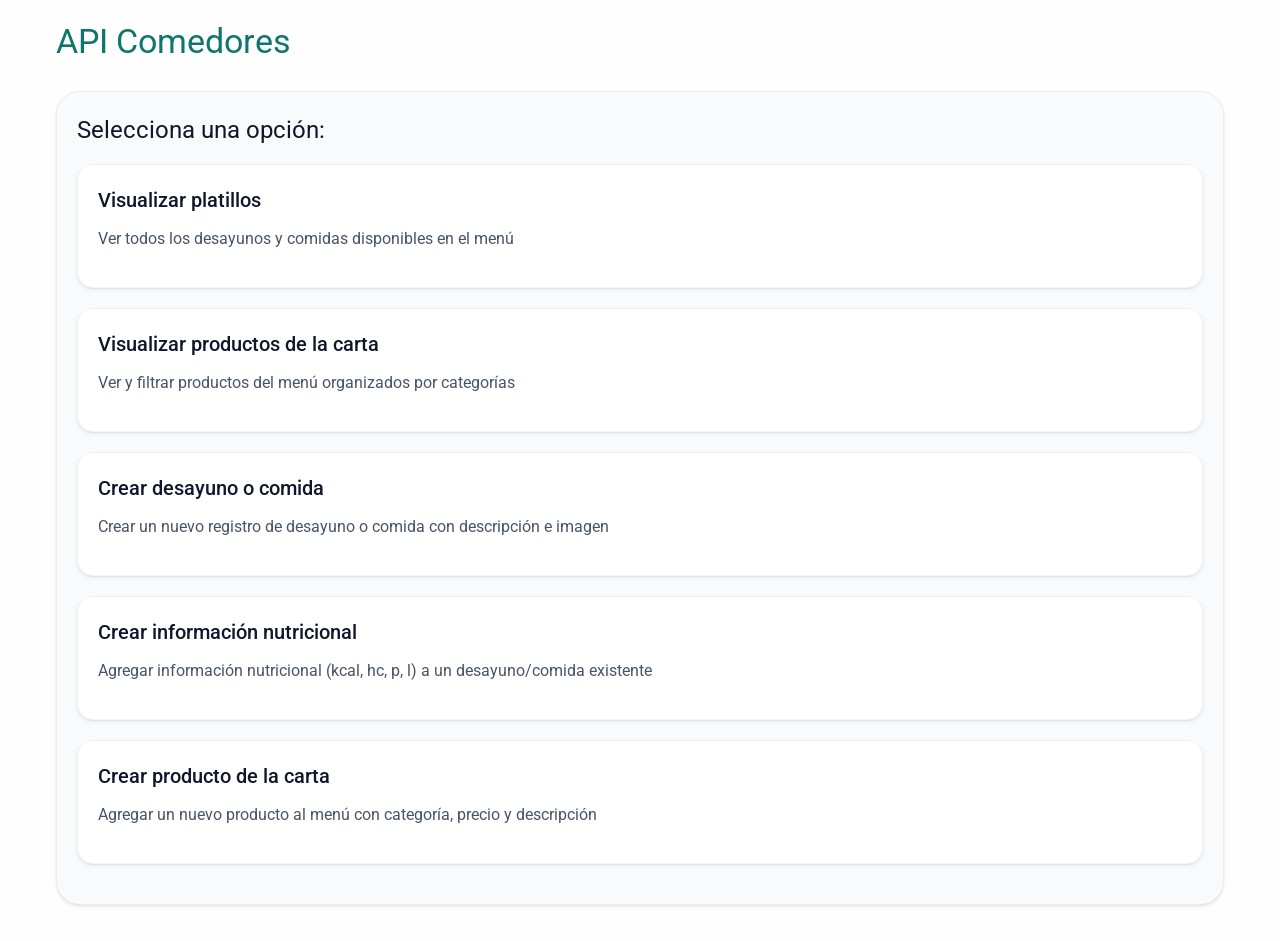
<file: interfaz/index.html>
<!DOCTYPE html>
<html lang="es">
<head>
    <meta charset="UTF-8">
    <meta name="viewport" content="width=device-width, initial-scale=1.0">
    <title>API Comedores - Interfaz de Endpoints</title>
    <link href="https://fonts.googleapis.com/css2?family=Roboto:wght@300;400;500;700&display=swap" rel="stylesheet">
    <link rel="stylesheet" href="css/material.css">
</head>
<body>
    <div class="container">
        <h1>API Comedores</h1>
        
        <nav class="card">
            <h2>Selecciona una opción:</h2>
            <ul style="list-style-type: none; padding: 0;">
                <li class="card">
                    <a href="visualizar-platillos.html" style="display: block; text-decoration: none; color: inherit;">
                        <h3>Visualizar platillos</h3>
                        <p>Ver todos los desayunos y comidas disponibles en el menú</p>
                    </a>
                </li>
                <li class="card">
                    <a href="visualizar-productos-carta.html" style="display: block; text-decoration: none; color: inherit;">
                        <h3>Visualizar productos de la carta</h3>
                        <p>Ver y filtrar productos del menú organizados por categorías</p>
                    </a>
                </li>
                <li class="card">
                    <a href="crear-desayuno-comida.html" style="display: block; text-decoration: none; color: inherit;">
                        <h3>Crear desayuno o comida</h3>
                        <p>Crear un nuevo registro de desayuno o comida con descripción e imagen</p>
                    </a>
                </li>

                <li class="card">
                    <a href="crear-info-nutricional.html" style="display: block; text-decoration: none; color: inherit;">
                        <h3>Crear información nutricional</h3>
                        <p>Agregar información nutricional (kcal, hc, p, l) a un desayuno/comida existente</p>
                    </a>
                </li>
                <li class="card">
                    <a href="crear-producto-carta.html" style="display: block; text-decoration: none; color: inherit;">
                        <h3>Crear producto de la carta</h3>
                        <p>Agregar un nuevo producto al menú con categoría, precio y descripción</p>
                    </a>
                </li>
            </ul>
        </nav>
    </div>
</body>
</html>
</file>
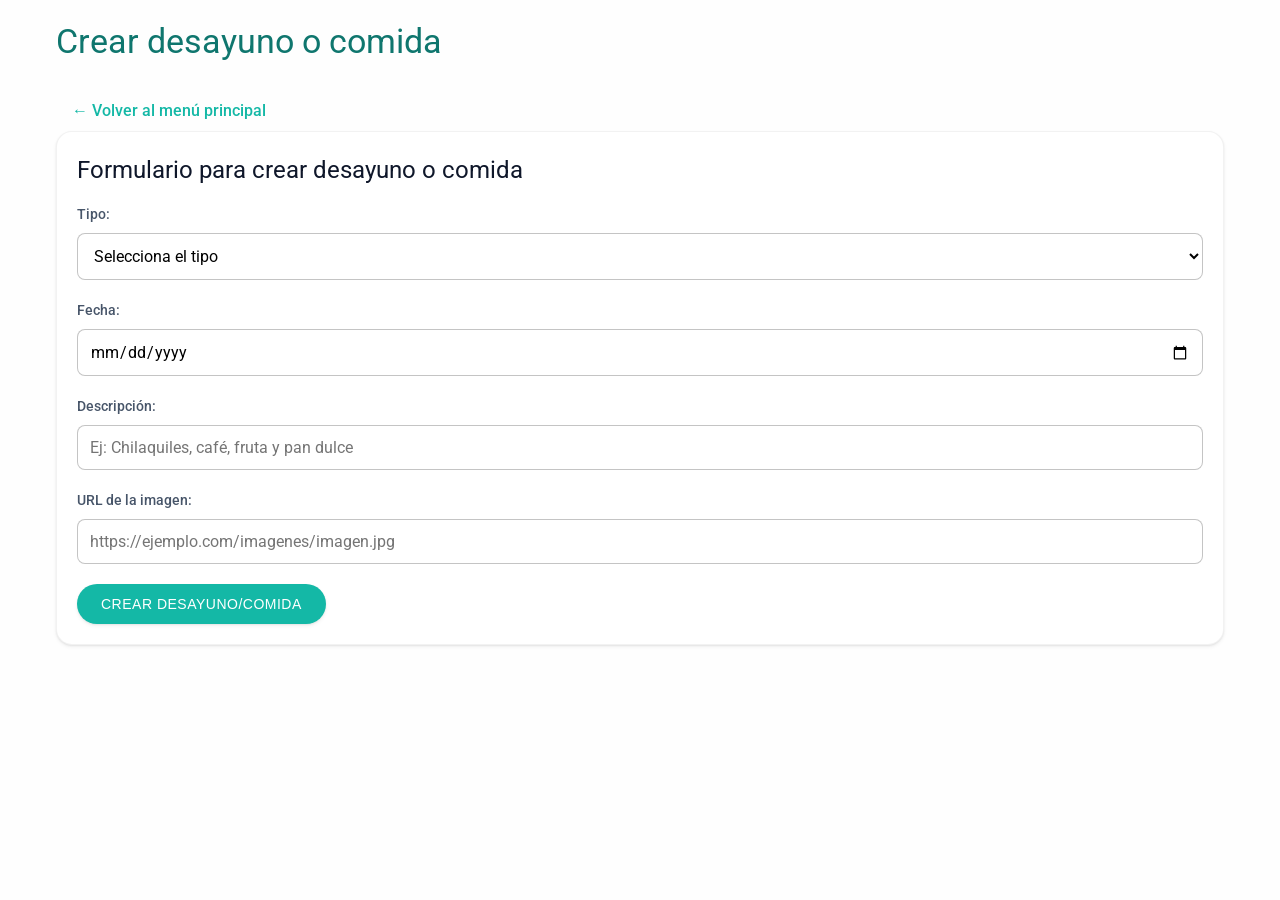
<file: interfaz/crear-desayuno-comida.html>
<!DOCTYPE html>
<html lang="es">
<head>
    <meta charset="UTF-8">
    <meta name="viewport" content="width=device-width, initial-scale=1.0">
    <title>Crear desayuno o comida</title>
    <link href="https://fonts.googleapis.com/css2?family=Roboto:wght@300;400;500;700&display=swap" rel="stylesheet">
    <link rel="stylesheet" href="css/material.css">
</head>
<body>
    <div class="container">
        <h1>Crear desayuno o comida</h1>
        
        <a href="index.html" class="nav-link">← Volver al menú principal</a>
        
        <div class="card">
            <form id="formDesayunoComida">
                <h2>Formulario para crear desayuno o comida</h2>
                
                <div class="form-group">
                    <label for="tipo">Tipo:</label>
                    <select id="tipo" name="tipo" required>
                        <option value="">Selecciona el tipo</option>
                        <option value="desayuno">Desayuno</option>
                        <option value="comida">Comida</option>
                    </select>
                </div>
                
                <div class="form-group">
                    <label for="fecha">Fecha:</label>
                    <input type="date" id="fecha" name="fecha" required>
                </div>
                
                <div class="form-group">
                    <label for="descripcion">Descripción:</label>
                    <input type="text" id="descripcion" name="descripcion" rows="4" placeholder="Ej: Chilaquiles, café, fruta y pan dulce" required>
                </div>
                
                <div class="form-group">
                    <label for="img_url">URL de la imagen:</label>
                    <input type="url" id="img_url" name="img_url" placeholder="https://ejemplo.com/imagenes/imagen.jpg" required>
                    <div id="preview-imagen" class="preview-container"></div>
                </div>
                
                <button type="submit" class="btn btn-primary">Crear Desayuno/Comida</button>
            </form>
        </div>
        
        <div id="resultado" class="card" style="display: none;"></div>
    </div>
    
    <script src="js/crear-desayuno-comida.js"></script>
</body>
</html>
</file>
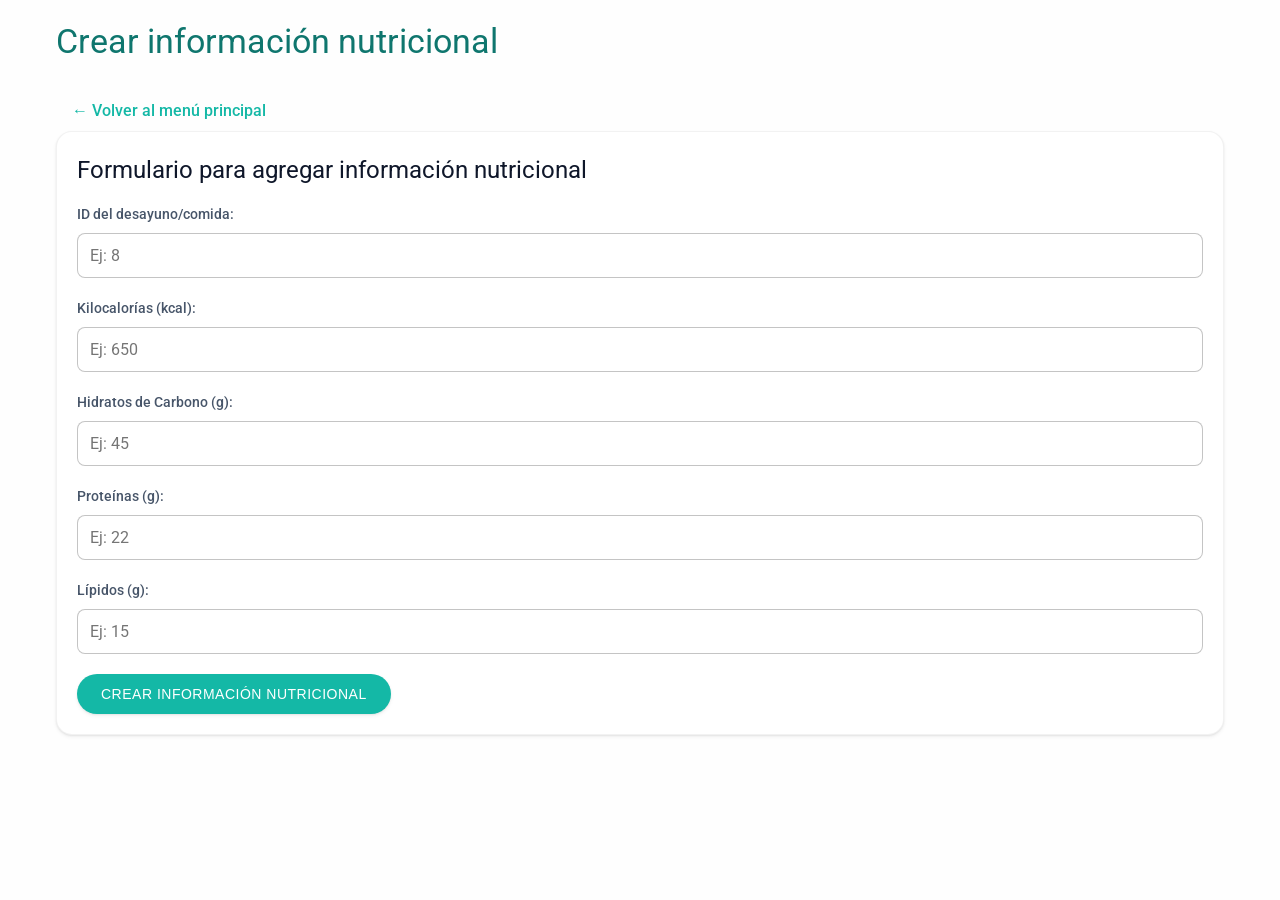
<file: interfaz/crear-info-nutricional.html>
<!DOCTYPE html>
<html lang="es">
<head>
    <meta charset="UTF-8">
    <meta name="viewport" content="width=device-width, initial-scale=1.0">
    <title>Crear información nutricional</title>
    <link href="https://fonts.googleapis.com/css2?family=Roboto:wght@300;400;500;700&display=swap" rel="stylesheet">
    <link rel="stylesheet" href="css/material.css">
</head>
<body>
    <div class="container">
        <h1>Crear información nutricional</h1>
        
        <a href="index.html" class="nav-link">← Volver al menú principal</a>
        
        <div class="card">
            <form id="formInfoNutricional">
                <h2>Formulario para agregar información nutricional</h2>
                
                <div class="form-group">
                    <label for="id_desayuno_comida">ID del desayuno/comida:</label>
                    <input type="number" id="id_desayuno_comida" name="id_desayuno_comida" min="1" placeholder="Ej: 8" required>
                </div>
                
                <div class="form-group">
                    <label for="kcal">Kilocalorías (kcal):</label>
                    <input type="number" id="kcal" name="kcal" min="0" step="0.1" placeholder="Ej: 650" required>
                </div>
                
                <div class="form-group">
                    <label for="hc">Hidratos de Carbono (g):</label>
                    <input type="number" id="hc" name="hc" min="0" step="0.1" placeholder="Ej: 45" required>
                </div>
                
                <div class="form-group">
                    <label for="p">Proteínas (g):</label>
                    <input type="number" id="p" name="p" min="0" step="0.1" placeholder="Ej: 22" required>
                </div>
                
                <div class="form-group">
                    <label for="l">Lípidos (g):</label>
                    <input type="number" id="l" name="l" min="0" step="0.1" placeholder="Ej: 15" required>
                </div>
                
                <button type="submit" class="btn btn-primary">Crear información nutricional</button>
            </form>
        </div>
        
        <div id="resultado" class="card" style="display: none;"></div>
    </div>
    
    <script src="js/crear-info-nutricional.js"></script>
</body>
</html>
</file>
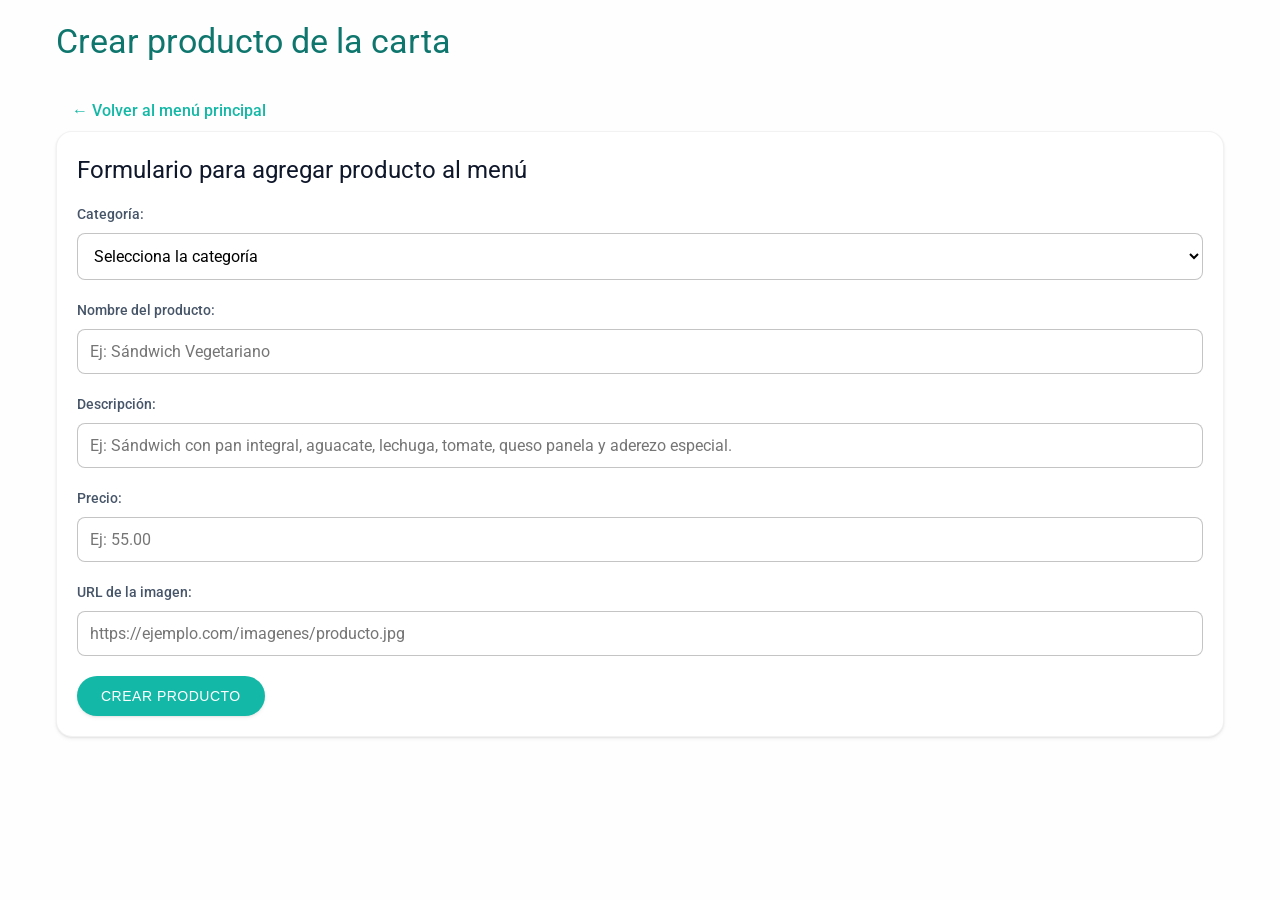
<file: interfaz/crear-producto-carta.html>
<!DOCTYPE html>
<html lang="es">
<head>
    <meta charset="UTF-8">
    <meta name="viewport" content="width=device-width, initial-scale=1.0">
    <title>Crear producto de la carta</title>
    <link href="https://fonts.googleapis.com/css2?family=Roboto:wght@300;400;500;700&display=swap" rel="stylesheet">
    <link rel="stylesheet" href="css/material.css">
</head>
<body>
    <div class="container">
        <h1>Crear producto de la carta</h1>
        
        <a href="index.html" class="nav-link">← Volver al menú principal</a>
        
        <div class="card">
            <form id="formProductoCarta">
                <h2>Formulario para agregar producto al menú</h2>

                <div class="form-group">
                    <label for="tipo">Categoría:</label>
                    <select id="id_categoria" name="id_categoria" required>
                        <option value="">Selecciona la categoría</option>
                        <option value="1">Platillos</option>
                        <option value="2">Sandwiches y tortas</option>
                        <option value="3">Sugerencias del chef</option>
                        <option value="4">Postres</option>
                        <option value="5">Bebidas</option>
                        <option value="6">Ingredientes extra</option>
                        <option value="7">Otros</option>
                    </select>
                </div>
            
                
                <div class="form-group">
                    <label for="nombre">Nombre del producto:</label>
                    <input type="text" id="nombre" name="nombre" placeholder="Ej: Sándwich Vegetariano" required>
                </div>
                
                <div class="form-group">
                    <label for="descripcion">Descripción:</label>
                    <input type="text" id="descripcion" name="descripcion" rows="4" placeholder="Ej: Sándwich con pan integral, aguacate, lechuga, tomate, queso panela y aderezo especial." required>
                </div>
                
                <div class="form-group">
                    <label for="precio">Precio:</label>
                    <input type="number" id="precio" name="precio" min="0" step="0.01" placeholder="Ej: 55.00" required>
                </div>
                
                <div class="form-group">
                    <label for="img_url">URL de la imagen:</label>
                    <input type="url" id="img_url" name="img_url" placeholder="https://ejemplo.com/imagenes/producto.jpg" required>
                    <div id="preview-imagen" class="preview-container"></div>
                </div>
                
                <button type="submit" class="btn btn-primary">Crear producto</button>
            </form>
        </div>
        
        <div id="resultado" class="card" style="display: none;"></div>
    </div>
    
    <script src="js/crear-producto-carta.js"></script>
</body>
</html>
</file>
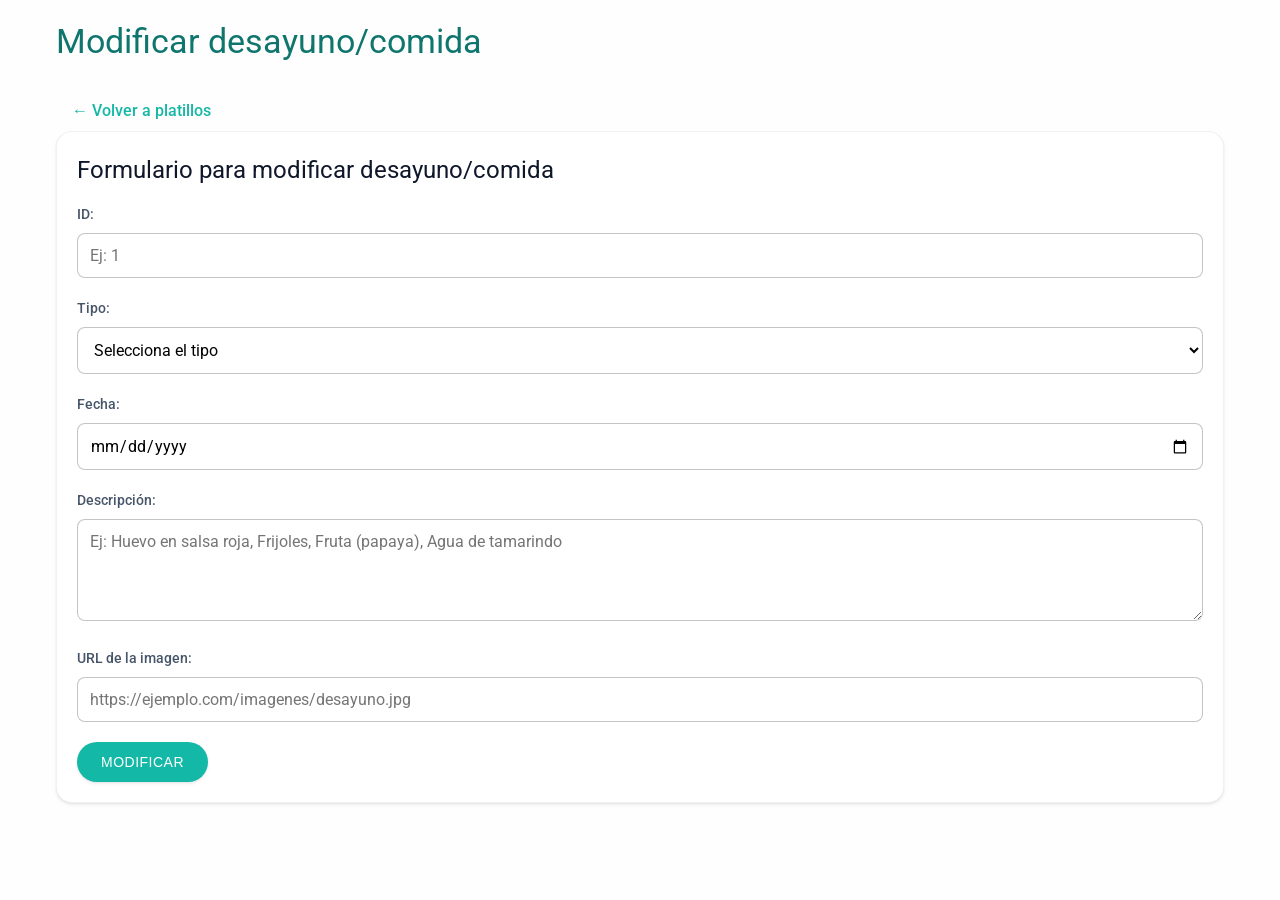
<file: interfaz/modificar-desayuno-comida.html>
<!DOCTYPE html>
<html lang="es">
<head>
    <meta charset="UTF-8">
    <meta name="viewport" content="width=device-width, initial-scale=1.0">
    <title>Modificar desayuno/comida</title>
    <link href="https://fonts.googleapis.com/css2?family=Roboto:wght@300;400;500;700&display=swap" rel="stylesheet">
    <link rel="stylesheet" href="css/material.css">
</head>
<body>
    <div class="container">
        <h1>Modificar desayuno/comida</h1>
        
        <a href="visualizar-platillos.html" class="nav-link">← Volver a platillos</a>
        
        <div class="card">
            <form id="formModificarDesayunoComida">
                <h2>Formulario para modificar desayuno/comida</h2>

                <div class="form-group">
                    <label for="id">ID:</label>
                    <input type="number" id="id" name="id" placeholder="Ej: 1" required>
                </div>
                
                <div class="form-group">
                    <label for="tipo">Tipo:</label>
                    <select id="tipo" name="tipo" required>
                        <option value="">Selecciona el tipo</option>
                        <option value="desayuno">Desayuno</option>
                        <option value="comida">Comida</option>
                    </select>
                </div>
                
                <div class="form-group">
                    <label for="fecha">Fecha:</label>
                    <input type="date" id="fecha" name="fecha" required>
                </div>
                
                <div class="form-group">
                    <label for="descripcion">Descripción:</label>
                    <textarea id="descripcion" name="descripcion" rows="4" placeholder="Ej: Huevo en salsa roja, Frijoles, Fruta (papaya), Agua de tamarindo" required></textarea>
                </div>
                
                <div class="form-group">
                    <label for="img_url">URL de la imagen:</label>
                    <input type="url" id="img_url" name="img_url" placeholder="https://ejemplo.com/imagenes/desayuno.jpg" required>
                    <div id="preview-imagen" class="preview-container"></div>
                </div>
                
                <button type="submit" class="btn btn-primary">Modificar</button>
            </form>
        </div>
        
        <div id="resultado" class="card" style="display: none;"></div>
    </div>
    
    <script src="js/modificar-desayuno-comida.js"></script>
</body>
</html>
</file>
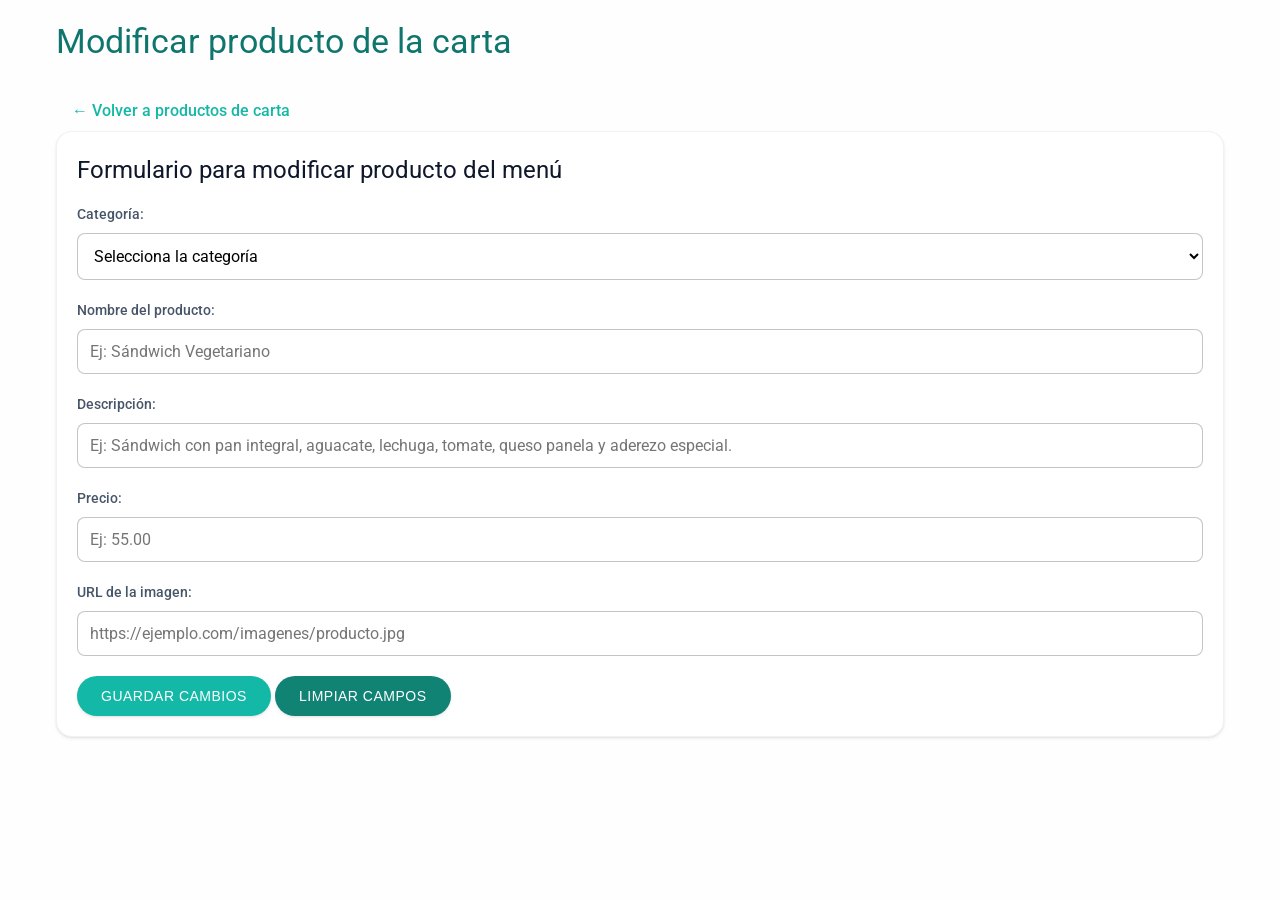
<file: interfaz/modificar-producto-carta.html>
<!DOCTYPE html>
<html lang="es">
<head>
    <meta charset="UTF-8">
    <meta name="viewport" content="width=device-width, initial-scale=1.0">
    <title>Modificar producto de la carta</title>
    <link href="https://fonts.googleapis.com/css2?family=Roboto:wght@300;400;500;700&display=swap" rel="stylesheet">
    <link rel="stylesheet" href="css/material.css">
</head>
<body>
    <div class="container">
        <h1>Modificar producto de la carta</h1>
        
        <a href="visualizar-productos-carta.html" class="nav-link" id="enlaceVolver">← Volver a productos de carta</a>
        
        <div class="card">
            <form id="formModificarProductoCarta">
                <h2>Formulario para modificar producto del menú</h2>

                <input type="hidden" id="id" name="id">

                <div class="form-group">
                    <label for="id_categoria">Categoría:</label>
                    <select id="id_categoria" name="id_categoria" required>
                        <option value="">Selecciona la categoría</option>
                        <option value="1">Platillos</option>
                        <option value="2">Sandwiches y tortas</option>
                        <option value="3">Sugerencias del chef</option>
                        <option value="4">Postres</option>
                        <option value="5">Bebidas</option>
                        <option value="6">Ingredientes extra</option>
                        <option value="7">Otros</option>
                    </select>
                </div>
            
                <div class="form-group">
                    <label for="nombre">Nombre del producto:</label>
                    <input type="text" id="nombre" name="nombre" placeholder="Ej: Sándwich Vegetariano" required>
                </div>
                
                <div class="form-group">
                    <label for="descripcion">Descripción:</label>
                    <input type="text" id="descripcion" name="descripcion" rows="4" placeholder="Ej: Sándwich con pan integral, aguacate, lechuga, tomate, queso panela y aderezo especial.">
                </div>
                
                <div class="form-group">
                    <label for="precio">Precio:</label>
                    <input type="number" id="precio" name="precio" min="0" step="0.01" placeholder="Ej: 55.00" required>
                </div>
                
                <div class="form-group">
                    <label for="img_url">URL de la imagen:</label>
                    <input type="url" id="img_url" name="img_url" placeholder="https://ejemplo.com/imagenes/producto.jpg" required>
                    <div id="preview-imagen" class="preview-container"></div>
                </div>
                
                <button type="submit" class="btn btn-primary">Guardar cambios</button>
                <button type="button" class="btn btn-secondary" onclick="limpiarFormulario()">Limpiar campos</button>
            </form>
        </div>
        
        <div id="resultado" class="card" style="display: none;"></div>
    </div>
    
    <script src="js/modificar-producto-carta.js"></script>
</body>
</html>
</file>
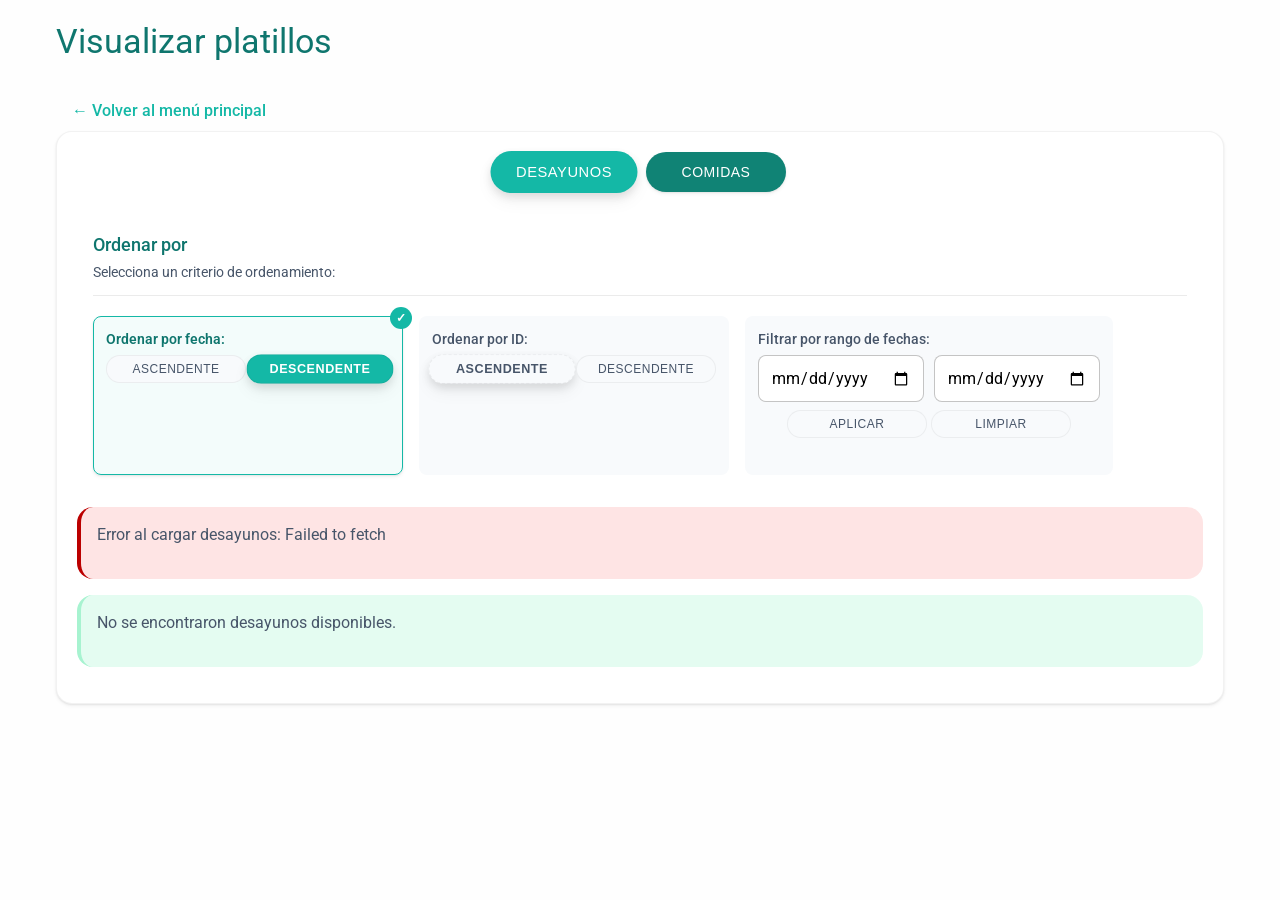
<file: interfaz/visualizar-platillos.html>
<!DOCTYPE html>
<html lang="es">
<head>
    <meta charset="UTF-8">
    <meta name="viewport" content="width=device-width, initial-scale=1.0">
    <title>Visualizar platillos - API Comedores</title>
    <link href="https://fonts.googleapis.com/css2?family=Roboto:wght@300;400;500;700&display=swap" rel="stylesheet">
    <link rel="stylesheet" href="css/material.css">
</head>
<body>
    <div class="container">

        <h1>Visualizar platillos</h1>

        <a href="index.html" class="nav-link">← Volver al menú principal</a>
        
        <div class="card">
            <div class="toggle-buttons">
                <button id="btnDesayunos" class="btn btn-primary active">Desayunos</button>
                <button id="btnComidas" class="btn btn-secondary">Comidas</button>
            </div>
            
            <div class="filtros-container">
                <div class="filtros-title">
                    <h3>Ordenar por</h3>
                    <p class="filtros-help">Selecciona un criterio de ordenamiento:</p>
                </div>
                
                <div class="filtros-grupos">
                    <div class="filtro-grupo">
                        <label>Ordenar por fecha:</label>
                        <div class="toggle-buttons filtro-buttons">
                            <button id="btnFechaAsc" class="btn btn-filter">Ascendente</button>
                            <button id="btnFechaDesc" class="btn btn-filter active">Descendente</button>
                        </div>
                    </div>
                    
                    <div class="filtro-grupo">
                        <label>Ordenar por ID:</label>
                        <div class="toggle-buttons filtro-buttons">
                            <button id="btnIdAsc" class="btn btn-filter active">Ascendente</button>
                            <button id="btnIdDesc" class="btn btn-filter">Descendente</button>
                        </div>
                    </div>
                    
                    <div class="filtro-grupo">
                        <label>Filtrar por rango de fechas:</label>
                        <div class="rango-fechas-inputs">
                            <div class="fecha-input-container">
                                <input type="date" id="fechaInicio" class="date-input" placeholder="Fecha inicial">
                                <input type="date" id="fechaFin" class="date-input" placeholder="Fecha final">
                            </div>
                            <div class="toggle-buttons filtro-buttons">
                                <button id="btnAplicarFiltro" class="btn btn-filter">Aplicar</button>
                                <button id="btnLimpiarFiltro" class="btn btn-filter">Limpiar</button>
                            </div>
                        </div>
                    </div>
                </div>
            </div>
            
            <div class="loading-container" id="loadingContainer" style="display: none;">
                <p>Cargando platillos...</p>
            </div>
            
            <div class="error-container" id="errorContainer" style="display: none;">
                <div class="alert alert-error">
                    <p id="errorMessage"></p>
                </div>
            </div>
            
            <div class="platillos-container" id="platillosContainer">
                <!-- Los platillos se cargarán dinámicamente aquí -->
            </div>
        </div>
    </div>

    <script src="js/visualizar-platillos.js"></script>
</body>
</html>
</file>
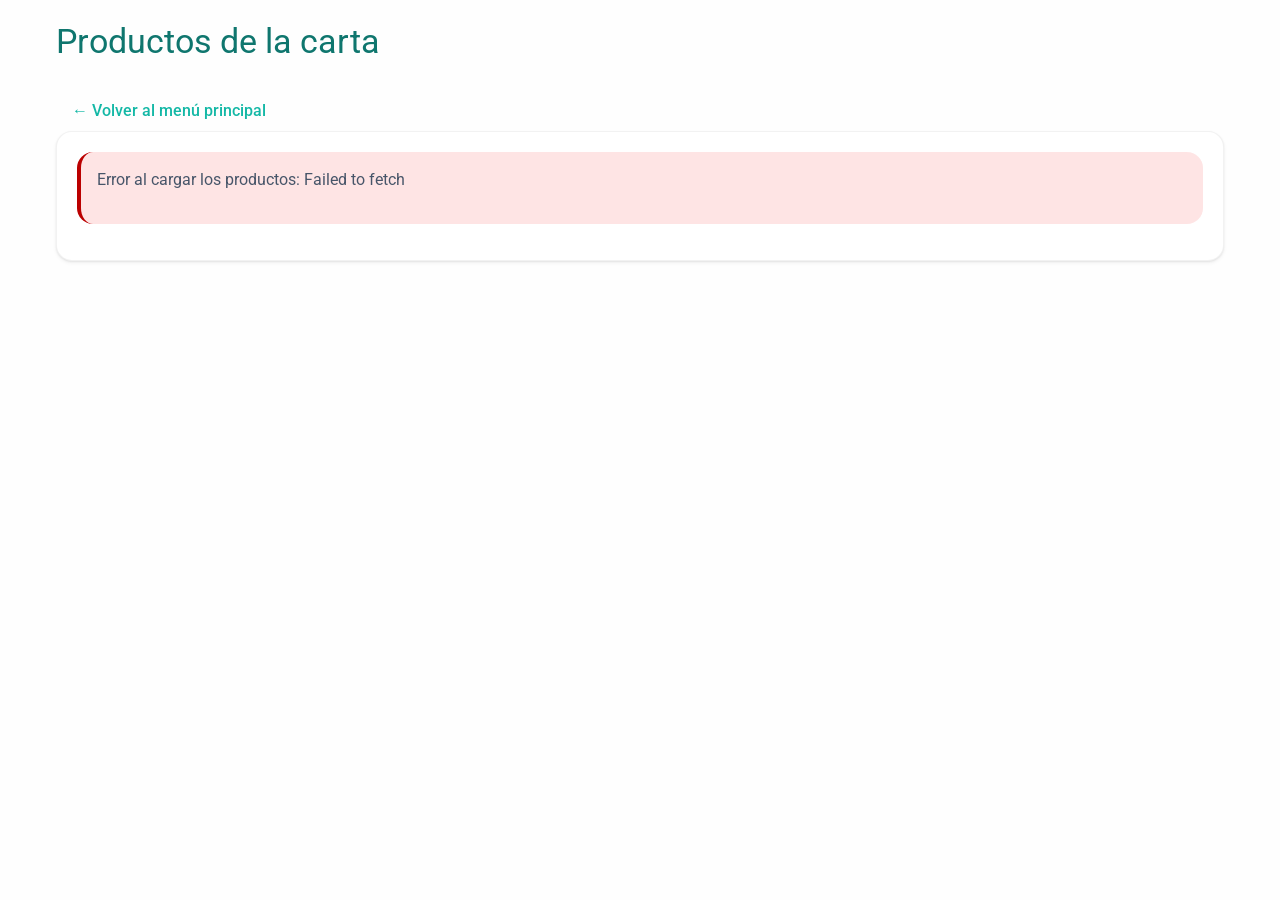
<file: interfaz/visualizar-productos-carta.html>
<!DOCTYPE html>
<html lang="es">
<head>
    <meta charset="UTF-8">
    <meta name="viewport" content="width=device-width, initial-scale=1.0">
    <title>Visualizar productos de la carta - API Comedores</title>
    <link href="https://fonts.googleapis.com/css2?family=Roboto:wght@300;400;500;700&display=swap" rel="stylesheet">
    <link rel="stylesheet" href="css/material.css">
</head>
<body>
    <div class="container">

        <h1>Productos de la carta</h1>

        <a href="index.html" class="nav-link">← Volver al menú principal</a>
        
        <div class="card">
            <div class="loading-container" id="loadingContainer">
                <p>Cargando categorías y productos...</p>
            </div>
            
            <div class="error-container" id="errorContainer" style="display: none;">
                <div class="alert alert-error">
                    <p id="errorMessage"></p>
                </div>
            </div>

            <div class="categorias-container" id="categoriasContainer" style="display: none;">
                <h3>Selecciona una categoría:</h3>
                <div class="toggle-buttons" id="categoriasButtons">
                    <!-- Los botones de categorías se cargarán dinámicamente aquí -->
                </div>
            </div>
            
            <div class="productos-container" id="productosContainer">
                <!-- Los productos se cargarán dinámicamente aquí -->
            </div>
        </div>
    </div>

    <script src="js/visualizar-productos-carta.js"></script>
</body>
</html>
</file>
<file: interfaz/css/material.css>
/* Material Design 3 (Material You) - Sistema de Comedores */
:root {
  /* === COLORES PRINCIPALES DEL SISTEMA DE COMEDORES === */
  
  /* Colores primarios - Verde azulado (Para navegación principal y acciones importantes) */
  --color-primary: #14B8A6;           /* Botones principales, enlaces, navegación */
  --color-primary-light: #5EEAD4;     /* Estados hover suaves, fondos destacados */
  --color-primary-dark: #0F766E;      /* Estados activos, texto sobre fondos claros */
  --color-primary-container: #F0FDFA; /* Fondos de contenedores destacados */
  --color-primary-text: #134E4A;      /* Texto sobre contenedores primarios */
  
  /* Colores secundarios - Verde (Para acciones secundarias y elementos de apoyo) */
  --color-secondary: #108375;         /* Botones secundarios, elementos de confirmación */
  --color-secondary-light: #4ADE80;   /* Efectos hover secundarios */
  --color-secondary-dark: #16A34A;    /* Estados activos secundarios */
  --color-secondary-container: #F0FDF4; /* Contenedores de información secundaria */
  --color-secondary-text: #14532D;    /* Texto sobre elementos secundarios */
  
  /* Colores terciarios - Verde esmeralda (Para precios, modificaciones y elementos especiales) */
  --color-tertiary: #10B981;          /* Precios de productos, botones de modificar */
  --color-tertiary-light: #34D399;    /* Efectos hover terciarios */
  --color-tertiary-dark: #059669;     /* Estados activos terciarios */
  --color-tertiary-container: #ECFDF5; /* Contenedores de información terciaria */
  
  /* === COLORES DE SUPERFICIE Y FONDO === */
  --color-surface: #FFFFFF;           /* Fondo de tarjetas y elementos elevados */
  --color-surface-variant: #F8FAFC;   /* Fondo de navegación y elementos secundarios */
  --color-background: #FEFEFE;        /* Fondo principal de la aplicación */
  
  /* === COLORES DE TEXTO === */
  --color-text-primary: #0F172A;      /* Títulos, texto principal legible */
  --color-text-secondary: #475569;    /* Descripciones, texto de apoyo */
  --color-text-disabled: #94A3B8;     /* Texto deshabilitado, placeholders */
  
  /* === COLORES DE ESTADO Y NOTIFICACIONES === */
  --color-success: #14B8A6;           /* Operaciones exitosas, confirmaciones */
  --color-error: #bb0000;             /* Errores, validaciones fallidas */
  --color-warning: #bafd8a;           /* Advertencias, información importante */
  --color-info: #A7F3D0;             /* Información general, tips */
  
  /* === COLORES ESPECÍFICOS PARA PLATILLOS === */
  --color-badge-desayuno-bg: rgba(134, 239, 195, 0.8);  /* Fondo badge desayuno */
  --color-badge-desayuno-text: #14533c;                 /* Texto badge desayuno */
  --color-badge-desayuno-border: rgba(74, 222, 155, 0.4); /* Borde badge desayuno */
  
  --color-badge-comida-bg: rgba(134, 239, 172, 0.8);    /* Fondo badge comida/almuerzo */
  --color-badge-comida-text: #14532d;                   /* Texto badge comida */
  --color-badge-comida-border: rgba(74, 222, 128, 0.4); /* Borde badge comida */
  
  /* === COLORES PARA ALERTAS Y NOTIFICACIONES === */
  --color-alert-success-bg: rgba(134, 239, 172, 0.3);   /* Fondo alertas de éxito */
  --color-alert-success-text: #14532d;                  /* Texto alertas de éxito */
  
  --color-alert-error-bg: rgba(252, 165, 165, 0.3);     /* Fondo alertas de error */
  --color-alert-error-text: #7f1d1d;                    /* Texto alertas de error */
  
  --color-alert-info-bg: rgba(167, 243, 208, 0.3);      /* Fondo alertas informativas */
  --color-alert-info-text: #064e3b;                     /* Texto alertas informativas */
  
  /* === COLORES PARA FORMULARIOS === */
  --color-form-border: rgba(0, 0, 0, 0.23);             /* Bordes de inputs por defecto */
  --color-form-border-hover: rgba(0, 0, 0, 0.5);        /* Bordes de inputs al hacer hover */
  --color-form-focus-shadow: rgba(20, 184, 166, 0.15);  /* Sombra de inputs enfocados */
  
  /* === COLORES PARA FILTROS === */
  --color-filter-container-bg: rgba(255, 255, 255, 0.5); /* Fondo contenedores de filtro */
  --color-filter-active-bg: rgba(20, 184, 166, 0.05);   /* Fondo filtros activos */
  --color-filter-active-border: var(--color-primary);    /* Borde filtros activos */
  --color-filter-inactive-bg: var(--color-surface-variant); /* Fondo filtros inactivos */
  
  /* === COLORES GENERALES === */
  --color-border-light: rgba(0, 0, 0, 0.05);            /* Bordes suaves para separadores */
  --color-border-medium: rgba(0, 0, 0, 0.08);           /* Bordes más visibles */
  --color-shadow-light: rgba(0, 0, 0, 0.07);            /* Sombras suaves */
  --color-shadow-medium: rgba(0, 0, 0, 0.1);            /* Sombras medianas */
  
  /* === ALIAS PARA COMPATIBILIDAD === */
  /* Mantenemos las variables originales apuntando a las nuevas para compatibilidad */
  --primary-color: var(--color-primary);
  --primary-light: var(--color-primary-light);
  --primary-dark: var(--color-primary-dark);
  --primary-container: var(--color-primary-container);
  --on-primary-container: var(--color-primary-text);
  
  --secondary-color: var(--color-secondary);
  --secondary-light: var(--color-secondary-light);
  --secondary-dark: var(--color-secondary-dark);
  --secondary-container: var(--color-secondary-container);
  --on-secondary-container: var(--color-secondary-text);
  
  --tertiary-color: var(--color-tertiary);
  --tertiary-light: var(--color-tertiary-light);
  --tertiary-dark: var(--color-tertiary-dark);
  --tertiary-container: var(--color-tertiary-container);
  
  --surface-color: var(--color-surface);
  --surface-variant: var(--color-surface-variant);
  --background-color: var(--color-background);
  
  --text-primary: var(--color-text-primary);
  --text-secondary: var(--color-text-secondary);
  --text-disabled: var(--color-text-disabled);
  
  --success-color: var(--color-success);
  --error-color: var(--color-error);
  --warning-color: var(--color-warning);
  --info-color: var(--color-info);
  
  /* Elevación y sombras */
  --elevation-1: 0 1px 2px rgba(0, 0, 0, 0.07), 0 2px 4px rgba(0, 0, 0, 0.05);
  --elevation-2: 0 2px 4px rgba(0, 0, 0, 0.08), 0 4px 8px rgba(0, 0, 0, 0.04);
  --elevation-4: 0 4px 8px rgba(0, 0, 0, 0.1), 0 8px 16px rgba(0, 0, 0, 0.05);
  
  /* Espaciado */
  --spacing-unit: 8px;
  
  /* Tipografía */
  --font-family: 'Roboto', 'Segoe UI', Arial, sans-serif;
  --font-size-base: 16px;
  
  /* Bordes redondeados (Material You) */
  --border-radius-small: 8px;
  --border-radius-medium: 16px;
  --border-radius-large: 24px;
  --border-radius-extra-large: 28px;
}

/* Reseteo y estilos base */
* {
  box-sizing: border-box;
  margin: 0;
  padding: 0;
}

html {
  font-size: var(--font-size-base);
  font-family: var(--font-family);
  color: var(--color-text-primary);
  background-color: var(--color-background);
}

body {
  line-height: 1.5;
  margin: 0;
  padding: 0;
}

a {
  color: var(--color-primary);
  text-decoration: none;
  transition: color 0.2s ease;
}

a:hover {
  color: var(--color-primary-dark);
}

/* Contenedor principal */
.container {
  width: 100%;
  max-width: 1200px;
  margin: 0 auto;
  padding: calc(var(--spacing-unit) * 2);
}

/* Tarjetas */
.card {
  background-color: var(--color-surface);
  border-radius: var(--border-radius-medium);
  padding: calc(var(--spacing-unit) * 2.5);
  margin-bottom: calc(var(--spacing-unit) * 2.5);
  box-shadow: var(--elevation-1);
  transition: box-shadow 0.3s ease, transform 0.2s ease;
  border: 1px solid var(--color-border-light);
}

.card:hover {
  box-shadow: var(--elevation-2);
  transform: translateY(-2px);
}

nav.card {
  border-radius: var(--border-radius-large);
  background-color: var(--color-surface-variant);
}

nav.card .card {
  border-radius: var(--border-radius-medium);
  transition: all 0.3s ease;
}

nav.card .card:hover {
  background-color: var(--color-primary-container);
  border-color: var(--color-border-light);
}

nav.card .card a:hover {
  text-decoration: none;
}

/* Navegación */
.nav-link {
  display: inline-flex;
  align-items: center;
  padding: var(--spacing-unit) calc(var(--spacing-unit) * 2);
  color: var(--color-primary);
  text-decoration: none;
  font-weight: 500;
  border-radius: var(--border-radius-small);
  transition: background-color 0.2s ease, color 0.2s ease;
}

.nav-link:hover {
  background-color: var(--color-primary-container);
  color: var(--color-primary-text);
  text-decoration: none;
}

/* Formularios */
.form-group {
  margin-bottom: calc(var(--spacing-unit) * 2.5);
  position: relative;
}

label {
  display: block;
  margin-bottom: var(--spacing-unit);
  font-weight: 500;
  color: var(--color-text-secondary);
  font-size: 0.875rem;
}

input[type="text"],
input[type="number"],
input[type="date"],
input[type="url"],
input[type="email"],
input[type="password"],
select,
textarea {
  width: 100%;
  padding: calc(var(--spacing-unit) * 1.5);
  border: 1px solid var(--color-form-border);
  border-radius: var(--border-radius-small);
  background-color: var(--color-surface);
  font-family: var(--font-family);
  font-size: 1rem;
  transition: all 0.2s ease;
}

input:focus,
select:focus,
textarea:focus {
  outline: none;
  border-color: var(--color-primary);
  box-shadow: 0 0 0 3px var(--color-form-focus-shadow);
}

input:hover,
select:hover,
textarea:hover {
  border-color: var(--color-form-border-hover);
}

/* Botones */
.btn {
  display: inline-flex;
  align-items: center;
  justify-content: center;
  padding: calc(var(--spacing-unit) * 1.5) calc(var(--spacing-unit) * 3);
  border: none;
  border-radius: var(--border-radius-large);
  font-size: 0.875rem;
  font-weight: 500;
  text-align: center;
  text-transform: uppercase;
  letter-spacing: 0.5px;
  cursor: pointer;
  transition: all 0.2s ease;
  position: relative;
  overflow: hidden;
}

.btn::after {
  content: '';
  position: absolute;
  top: 50%;
  left: 50%;
  width: 5px;
  height: 5px;
  background: rgba(255, 255, 255, 0.5);
  opacity: 0;
  border-radius: 100%;
  transform: scale(1, 1) translate(-50%, -50%);
  transform-origin: 50% 50%;
}

.btn:active::after {
  opacity: 0.32;
  transform: scale(80, 80) translate(-50%, -50%);
  transition: transform 0.6s, opacity 0.6s;
}

.btn-primary {
  background-color: var(--color-primary);
  color: white;
  box-shadow: var(--elevation-1);
}

.btn-primary:hover {
  background-color: var(--color-primary-dark);
  box-shadow: var(--elevation-2);
  transform: translateY(-1px);
}

.btn-primary:active {
  transform: translateY(1px);
  box-shadow: var(--elevation-1);
}

.btn-secondary {
  background-color: var(--color-secondary);
  color: white;
  box-shadow: var(--elevation-1);
}

.btn-secondary:hover {
  background-color: var(--color-secondary-dark);
  box-shadow: var(--elevation-2);
  transform: translateY(-1px);
}

/* Tipografía */
h1 {
  font-size: 2.125rem;
  font-weight: 400;
  margin-bottom: calc(var(--spacing-unit) * 3);
  color: var(--color-primary-dark);
}

h2 {
  font-size: 1.5rem;
  font-weight: 400;
  margin-bottom: calc(var(--spacing-unit) * 2);
  color: var(--color-text-primary);
}

h3 {
  font-size: 1.25rem;
  font-weight: 500;
  margin-bottom: calc(var(--spacing-unit) * 1.5);
  color: var(--color-text-primary);
}

p {
  margin-bottom: calc(var(--spacing-unit) * 2);
  color: var(--color-text-secondary);
}

/* Resultados y alertas */
.alert {
  padding: calc(var(--spacing-unit) * 2);
  border-radius: var(--border-radius-medium);
  margin-bottom: calc(var(--spacing-unit) * 2);
}

.alert-success {
  background-color: var(--color-alert-success-bg);
  border-left: 4px solid var(--color-success);
  color: var(--color-alert-success-text);
}

.alert-error {
  background-color: var(--color-alert-error-bg);
  border-left: 4px solid var(--color-error);
  color: var(--color-alert-error-text);
}

/* Estilos responsivos */
@media (max-width: 768px) {
  .container {
    padding: var(--spacing-unit);
  }
  
  h1 {
    font-size: 1.75rem;
  }
  
  h2 {
    font-size: 1.25rem;
  }
  
  .card {
    padding: calc(var(--spacing-unit) * 2);
    border-radius: var(--border-radius-small);
  }
  
  .form-group {
    margin-bottom: calc(var(--spacing-unit) * 2);
  }
  
  .btn {
    padding: calc(var(--spacing-unit) * 1.25) calc(var(--spacing-unit) * 2.5);
    border-radius: var(--border-radius-medium);
    width: 100%;
  }
}

/* Vista previa de imágenes */
.preview-container {
  margin-top: var(--spacing-unit);
  margin-bottom: var(--spacing-unit);
}

.preview-container p {
  margin-bottom: var(--spacing-unit);
  font-weight: 500;
}

.preview-container img {
  max-width: 100%;
  max-height: 200px;
  border-radius: var(--border-radius-medium);
  box-shadow: var(--elevation-1);
  border: 1px solid var(--color-border-light);
}

/* Detalles y respuestas del servidor */
details {
  margin-top: calc(var(--spacing-unit) * 2);
  padding: var(--spacing-unit);
  background-color: rgba(0, 0, 0, 0.03);
  border-radius: var(--border-radius-small);
}

summary {
  cursor: pointer;
  padding: var(--spacing-unit);
  color: var(--color-primary);
  font-weight: 500;
  user-select: none;
}

summary:focus {
  outline: none;
}

pre {
  background-color: rgba(0, 0, 0, 0.05);
  padding: calc(var(--spacing-unit) * 1.5);
  border-radius: var(--border-radius-small);
  font-family: monospace;
  white-space: pre-wrap;
  word-break: break-all;
  max-height: 300px;
  overflow-y: auto;
}

/* === ESTILOS PARA VISUALIZADOR DE PLATILLOS === */

/* Botones de alternancia */
.toggle-buttons {
  display: flex;
  gap: calc(var(--spacing-unit) * 1.5);
  margin-bottom: calc(var(--spacing-unit) * 3);
  justify-content: center;
}

.toggle-buttons .btn {
  min-width: 140px;
  transition: all 0.3s ease;
  position: relative;
}

.toggle-buttons .btn.active {
  transform: scale(1.05);
  box-shadow: var(--elevation-4);
}

/* Contenedor de platillos */
.platillos-container {
  display: grid;
  grid-template-columns: repeat(auto-fit, minmax(350px, 1fr));
  gap: calc(var(--spacing-unit) * 2.5);
  margin-top: calc(var(--spacing-unit) * 2);
}

/* Tarjeta de platillo */
.platillo-card {
  display: flex;
  flex-direction: column;
  overflow: hidden;
  transition: all 0.3s ease;
  border: 1px solid var(--color-border-light);
}

.platillo-card:hover {
  transform: translateY(-4px);
  box-shadow: var(--elevation-4);
}

/* Header del platillo */
.platillo-header {
  display: flex;
  justify-content: space-between;
  align-items: flex-start;
  margin-bottom: calc(var(--spacing-unit) * 2);
  padding-bottom: calc(var(--spacing-unit) * 1.5);
  border-bottom: 1px solid var(--color-border-light);
}

.platillo-info h3 {
  margin: 0;
  color: var(--color-primary-dark);
  font-size: 1.125rem;
  font-weight: 600;
}

.platillo-info .fecha {
  margin: calc(var(--spacing-unit) * 0.5) 0 0 0;
  font-size: 0.875rem;
  color: var(--color-text-secondary);
  font-style: italic;
}

/* Badge del tipo */
.badge {
  padding: calc(var(--spacing-unit) * 0.5) calc(var(--spacing-unit) * 1.5);
  border-radius: calc(var(--border-radius-small) * 2);
  font-size: 0.75rem;
  font-weight: 600;
  text-transform: uppercase;
  letter-spacing: 0.5px;
  white-space: nowrap;
}

.badge-desayuno {
  background-color: var(--color-badge-desayuno-bg);
  color: var(--color-badge-desayuno-text);
  border: 1px solid var(--color-badge-desayuno-border);
}

.badge-comida {
  background-color: var(--color-badge-comida-bg);
  color: var(--color-badge-comida-text);
  border: 1px solid var(--color-badge-comida-border);
}

/* Contenido del platillo */
.platillo-contenido {
  display: flex;
  flex-direction: column;
  gap: calc(var(--spacing-unit) * 2);
}

/* Imagen del platillo */
.platillo-imagen {
  width: 100%;
  height: 300px;
  overflow: hidden;
  border-radius: var(--border-radius-medium);
  background-color: var(--color-surface-variant);
}

.platillo-imagen img {
  width: 100%;
  height: 100%;
  object-fit: cover;
  transition: transform 0.3s ease;
}

.platillo-card:hover .platillo-imagen img {
  transform: scale(1.05);
}

/* Lazy loading para imágenes */
.lazy-image {
  filter: blur(5px);
  transition: filter 0.3s ease;
}

.platillo-imagen img:not(.lazy-image) {
  filter: none;
}

/* Descripción del platillo */
.platillo-descripcion h4 {
  margin: 0 0 calc(var(--spacing-unit) * 1) 0;
  color: var(--color-text-primary);
  font-size: 1rem;
  font-weight: 600;
}

.platillo-descripcion p {
  margin: 0;
  color: var(--color-text-secondary);
  line-height: 1.6;
  font-size: 0.9rem;
}

/* Loading y estados */
.loading-container {
  text-align: center;
  padding: calc(var(--spacing-unit) * 4);
  color: var(--color-text-secondary);
}

.loading-container p {
  font-size: 1.1rem;
  margin: 0;
}

/* Alert para información */
.alert-info {
  background-color: var(--color-alert-info-bg);
  border-left: 4px solid var(--color-info);
  color: var(--color-alert-info-text);
}

/* Estilos responsivos para platillos */
@media (max-width: 768px) {
  .toggle-buttons {
    flex-direction: column;
    align-items: center;
    gap: calc(var(--spacing-unit) * 1);
  }
  
  .toggle-buttons .btn {
    width: 100%;
    max-width: 280px;
  }
  
  .platillos-container {
    grid-template-columns: 1fr;
    gap: calc(var(--spacing-unit) * 2);
  }
  
  .platillo-header {
    flex-direction: column;
    gap: calc(var(--spacing-unit) * 1);
    align-items: flex-start;
  }
  
  .platillo-tipo {
    align-self: flex-end;
  }
  
  .platillo-imagen {
    height: 180px;
  }
}

@media (max-width: 480px) {
  .platillo-card {
    padding: calc(var(--spacing-unit) * 1.5);
  }
  
  .platillo-imagen {
    height: 160px;
  }
  
  .platillo-info h3 {
    font-size: 1rem;
  }
  
  .badge {
    font-size: 0.7rem;
    padding: calc(var(--spacing-unit) * 0.375) calc(var(--spacing-unit) * 1);
  }
}

/* Filtros */
.filtros-container {
    display: flex;
    flex-direction: column;
    gap: var(--spacing-unit);
    margin-bottom: calc(var(--spacing-unit) * 2);
    padding: calc(var(--spacing-unit) * 2);
    background-color: var(--color-filter-container-bg);
    border-radius: var(--border-radius-medium);
}

.filtros-title {
    margin-bottom: calc(var(--spacing-unit) * 1.5);
    border-bottom: 1px solid var(--color-border-medium);
    padding-bottom: calc(var(--spacing-unit) * 1.5);
}

.filtros-title h3 {
    margin: 0 0 calc(var(--spacing-unit) * 0.5) 0;
    font-size: 1.1rem;
    color: var(--color-primary-dark);
}

.filtros-help {
    margin: 0;
    font-size: 0.85rem;
    color: var(--color-text-secondary);
}

.filtros-grupos {
    display: flex;
    flex-wrap: wrap;
    gap: calc(var(--spacing-unit) * 2);
}

.filtro-grupo {
    display: flex;
    flex-direction: column;
    padding: calc(var(--spacing-unit) * 1.5);
    border-radius: var(--border-radius-small);
    transition: all 0.3s ease;
    border: 1px solid transparent;
    position: relative;
    background-color: var(--color-filter-inactive-bg);
    min-width: 220px;
}

.filtro-grupo.filtro-activo {
    background-color: var(--color-filter-active-bg);
    border-color: var(--color-filter-active-border);
    box-shadow: var(--elevation-1);
}

.filtro-grupo.filtro-activo::after {
    content: '✓';
    position: absolute;
    top: -10px;
    right: -10px;
    width: 22px;
    height: 22px;
    background-color: var(--color-primary);
    color: white;
    border-radius: 50%;
    display: flex;
    align-items: center;
    justify-content: center;
    font-size: 12px;
    font-weight: bold;
}

.filtro-grupo.filtro-activo label {
    color: var(--color-primary-dark);
    font-weight: 600;
}

.filtro-grupo:not(.filtro-activo) .btn-filter.active {
    background-color: var(--color-filter-inactive-bg);
    color: var(--color-text-secondary);
    border: 1px dashed var(--color-border-light);
}

.filtro-grupo label {
    margin-bottom: calc(var(--spacing-unit) * 0.75);
    font-size: 0.85rem;
    font-weight: 500;
    transition: all 0.3s ease;
}

.filtro-buttons {
    display: flex;
    gap: calc(var(--spacing-unit) * 0.5);
}

.btn-filter {
    padding: calc(var(--spacing-unit) * 0.75) calc(var(--spacing-unit) * 1.5);
    font-size: 0.75rem;
    background-color: var(--color-filter-inactive-bg);
    color: var(--color-text-secondary);
    border: 1px solid var(--color-border-light);
    transition: all 0.3s ease;
}

.btn-filter.active {
    background-color: var(--color-primary);
    color: white;
    box-shadow: var(--elevation-1);
    transform: scale(1.05);
    font-weight: 600;
}

.btn-filter:hover:not(.active) {
    background-color: var(--color-primary-container);
    color: var(--color-primary-text);
}

/* Estilos para los filtros de fecha */
.fecha-input-container {
    display: flex;
    gap: 10px;
    margin-bottom: 8px;
}

.date-input {
    padding: 8px;
    border: 1px solid #ddd;
    border-radius: 4px;
    font-size: 14px;
    flex: 1;
}

.rango-fechas-inputs {
    display: flex;
    flex-direction: column;
}

/* Estilo activo para los botones de filtro de fecha */
#btnAplicarFiltro.active, #btnLimpiarFiltro.active {
    background-color: var(--color-primary);
    color: white;
}

/* Filtro de rango de fechas activo */
.filtro-grupo.filtro-rango-activo {
    background-color: var(--color-filter-active-bg);
    border-color: var(--color-filter-active-border);
    box-shadow: var(--elevation-1);
}

.filtro-grupo.filtro-rango-activo::after {
    content: '✓';
    position: absolute;
    top: -10px;
    right: -10px;
    width: 22px;
    height: 22px;
    background-color: var(--color-primary);
    color: white;
    border-radius: 50%;
    display: flex;
    align-items: center;
    justify-content: center;
    font-size: 12px;
    font-weight: bold;
}

.filtro-grupo.filtro-rango-activo label {
    color: var(--color-primary-dark);
    font-weight: 600;
}

@media (max-width: 768px) {
    .filtros-container {
        padding: var(--spacing-unit);
    }
    
    .filtros-grupos {
        flex-direction: column;
    }
    
    .filtro-grupo {
        width: 100%;
        margin-right: 0;
        margin-bottom: var(--spacing-unit);
    }
    
    .fecha-input-container {
        flex-direction: column;
    }
}

/* Botones de acción */
.platillo-acciones {
    display: flex;
    justify-content: flex-end;
    gap: var(--spacing-unit);
    margin-top: calc(var(--spacing-unit) * 2);
    padding-top: calc(var(--spacing-unit) * 1.5);
    border-top: 1px solid var(--color-border-light);
}

.btn-modificar {
    background-color: var(--color-tertiary);
}

.btn-modificar:hover {
    background-color: var(--color-tertiary-dark);
}

.btn-error {
    background-color: var(--color-error);
    color: white;
}

.btn-error:hover {
    background-color: #d32f2f;
    box-shadow: var(--elevation-2);
}

/* Estilos para productos de carta */
.productos-grid {
    display: grid;
    grid-template-columns: repeat(auto-fill, minmax(300px, 1fr));
    gap: calc(var(--spacing-unit) * 2);
    margin-top: calc(var(--spacing-unit) * 2);
}

.producto-card {
    display: flex;
    flex-direction: column;
    transition: all 0.3s ease;
    border: 1px solid var(--color-border-light);
}

.producto-card:hover {
    box-shadow: var(--elevation-3);
    transform: translateY(-2px);
    border-color: var(--color-primary);
}

.producto-header {
    display: flex;
    justify-content: space-between;
    align-items: flex-start;
    margin-bottom: calc(var(--spacing-unit) * 1.5);
    gap: var(--spacing-unit);
}

.producto-header h3 {
    margin: 0;
    font-size: 1.2rem;
    color: var(--color-primary-dark);
    flex: 1;
    line-height: 1.4;
}

.producto-precio {
    background-color: var(--color-tertiary);
    color: white;
    padding: calc(var(--spacing-unit) * 0.5) calc(var(--spacing-unit) * 1);
    border-radius: var(--border-radius-small);
    font-weight: 600;
    font-size: 1.1rem;
    white-space: nowrap;
    box-shadow: var(--elevation-1);
}

.producto-imagen {
    margin-bottom: calc(var(--spacing-unit) * 1.5);
    border-radius: var(--border-radius-medium);
    overflow: hidden;
    height: 200px;
    background-color: var(--color-surface-variant);
    display: flex;
    align-items: center;
    justify-content: center;
}

.producto-imagen img {
    width: 100%;
    height: 100%;
    object-fit: cover;
    transition: all 0.3s ease;
}

.producto-card:hover .producto-imagen img {
    transform: scale(1.05);
}

.producto-descripcion {
    margin-bottom: calc(var(--spacing-unit) * 1.5);
}

.producto-descripcion p {
    margin: 0;
    color: var(--color-text-secondary);
    line-height: 1.5;
    font-size: 0.9rem;
}

.producto-info {
    margin-top: auto;
    padding-top: calc(var(--spacing-unit) * 1);
    border-top: 1px solid var(--color-border-light);
}

.producto-info small {
    color: var(--color-text-secondary);
    font-size: 0.8rem;
}

.producto-acciones {
    display: flex;
    justify-content: flex-end;
    gap: calc(var(--spacing-unit) * 0.75);
    margin-top: calc(var(--spacing-unit) * 1.5);
    padding-top: calc(var(--spacing-unit) * 1);
    border-top: 1px solid var(--color-border-light);
}

.producto-acciones .btn {
    padding: calc(var(--spacing-unit) * 0.5) calc(var(--spacing-unit) * 1);
    font-size: 0.85rem;
    min-width: 80px;
}

.btn-danger {
    background-color: var(--color-error);
    color: white;
}

.btn-danger:hover {
    background-color: #d32f2f;
    box-shadow: var(--elevation-2);
}

.categorias-container {
    margin-bottom: calc(var(--spacing-unit) * 3);
}

.categorias-container h3 {
    margin-bottom: calc(var(--spacing-unit) * 1.5);
    color: var(--color-primary-dark);
}

/* Responsive para productos */
@media (max-width: 768px) {
    .productos-grid {
        grid-template-columns: 1fr;
        gap: var(--spacing-unit);
    }
    
    .producto-header {
        flex-direction: column;
        align-items: flex-start;
        gap: calc(var(--spacing-unit) * 0.5);
    }
    
    .producto-precio {
        align-self: flex-end;
    }
    
    .producto-imagen {
        height: 160px;
    }
}

@media (max-width: 480px) {
    .producto-card {
        padding: calc(var(--spacing-unit) * 1.5);
    }
    
    .producto-header h3 {
        font-size: 1.1rem;
    }
    
    .producto-precio {
        font-size: 1rem;
        padding: calc(var(--spacing-unit) * 0.375) calc(var(--spacing-unit) * 0.75);
    }
    
    .producto-acciones {
        flex-direction: column;
        gap: calc(var(--spacing-unit) * 0.5);
    }
    
    .producto-acciones .btn {
        width: 100%;
        min-width: auto;
    }
}
</file>
